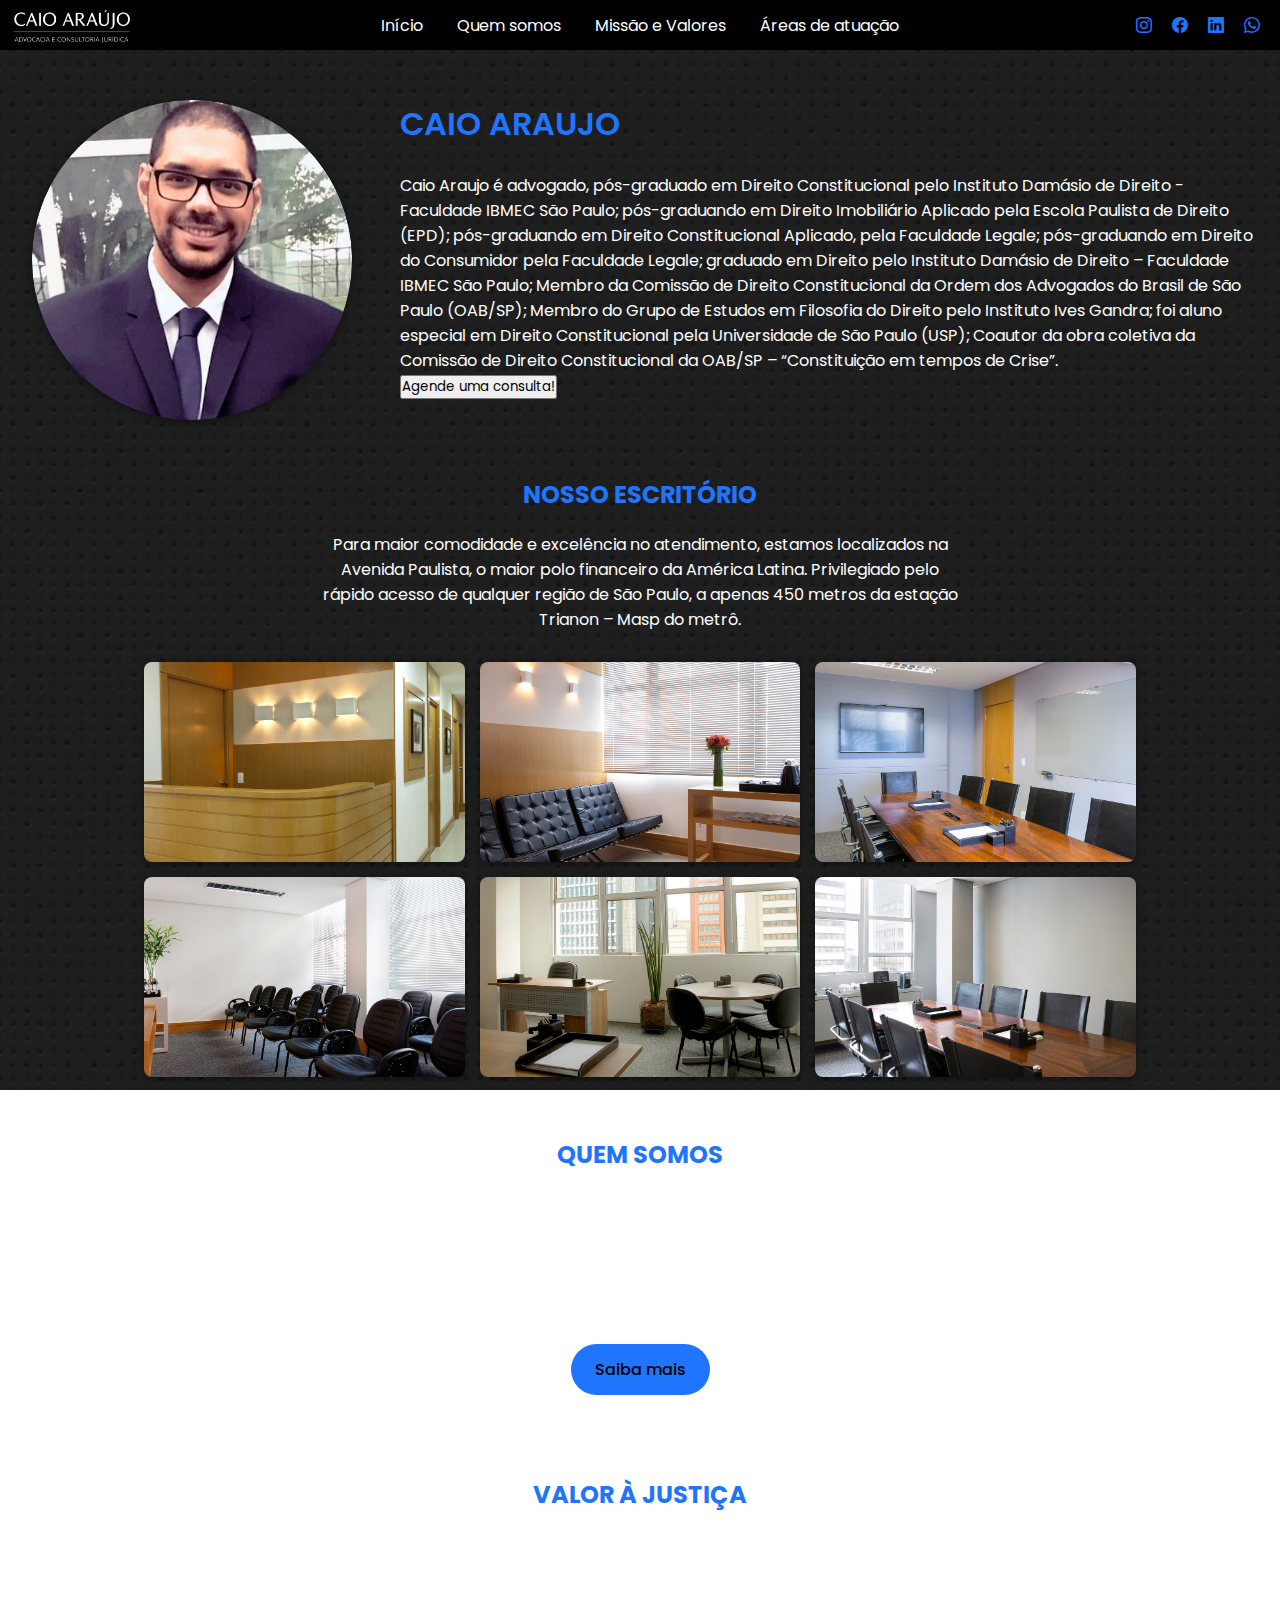
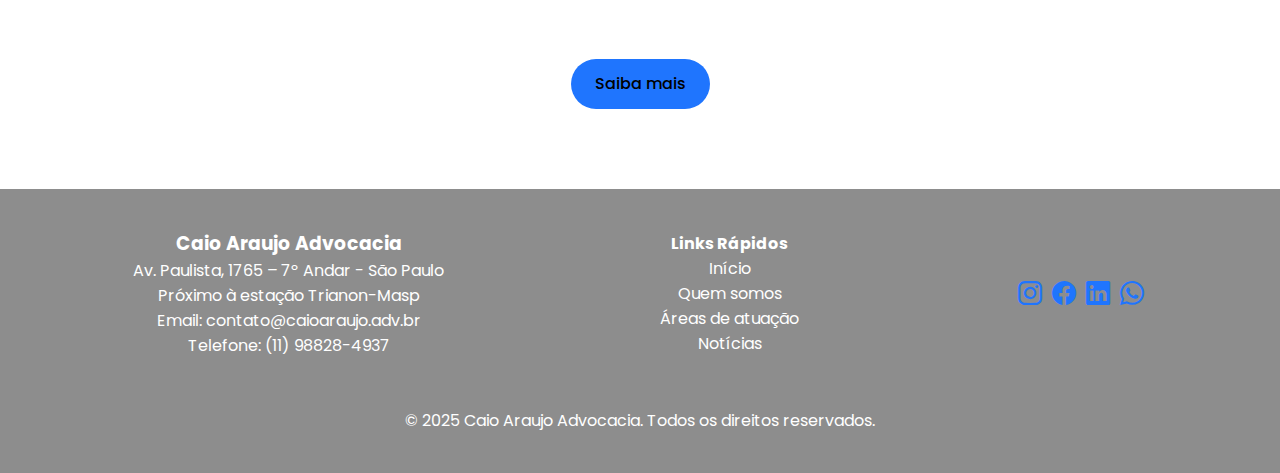
<file: index.html>
<!DOCTYPE html>
<html lang="pt-br">
<head>
    <meta charset="UTF-8">
    <meta name="viewport" content="width=Dr. Caio , initial-scale=1.0">
    <link rel="stylesheet" href="style.css">
    <link rel="stylesheet" href="Responsivo.css" media="screen">
          
    <!-- Icones-->
    <link rel="stylesheet" href="https://cdn.jsdelivr.net/npm/bootstrap-icons@1.11.3/font/bootstrap-icons.min.css">
    <link rel="stylesheet" href="https://cdnjs.cloudflare.com/ajax/libs/font-awesome/6.5.0/css/all.min.css">
        
    <!-- Fontes-->
    <link rel="preconnect" href="https://fonts.googleapis.com">
<link rel="preconnect" href="https://fonts.gstatic.com" crossorigin>
<link href="https://fonts.googleapis.com/css2?family=Nunito:ital,wght@0,200..1000;1,200..1000&family=Poppins:ital,wght@0,100;0,200;0,300;0,400;0,500;0,600;0,700;0,800;0,900;1,100;1,200;1,300;1,400;1,500;1,600;1,700;1,800;1,900&display=swap" rel="stylesheet">
    <title>Caio - Advogados Associados</title>
</head>
<body>
  <!-- Barra de navegação -->
    <header>
      <nav class="navbar-desktop">
          <img src="IMG/Logo.png" alt="Logo do escritório" class="logo">
          
          <button class="btn-mobile" id="btn-mobile">Menu</button>

            <ul class="nav-links" id="nav-links">
            <li><a href="index.html">Início</a></li>
               <li><a href="quem-somos.html">Quem somos</a></li>
                <li><a href="missão-visão-valores.html">Missão e Valores</a></li>
                <li><a href="Áreas.html">Áreas de atuação</a></li>
          </ul>

<!-- ícones das redes sociais -->
    <section class="icons">
        <a href="https://www.instagram.com/caio.araujo.adv/" target="_blank">
          <i class="bi bi-instagram"></i>
        </a>
        <a href="https://www.facebook.com/caio.araujo.adv" target="_blank">
          <i class="bi bi-facebook"></i>
        </a>
        <a href="https://www.linkedin.com/in/caio-augusto-borges-de-araujo-50769aa0/" target="_blank">
          <i class="bi bi-linkedin"></i>
        </a>
        <a href="https://api.whatsapp.com/send?1=pt_BR&phone=+5511988284937" target="_blank">
          <i class="bi bi-whatsapp"></i>
        </a>
    </section>
    </nav>
</header>
    <!-- Topo do Site -->
    <section class="topo" id="inicio">
      <div class="perfil">
        <img src="IMG/Caio-Araujo.png" alt="Foto de Perfil">
      </div>

      <!-- Biografia -->
      <div class="txt-perfil">
        <h1>Caio Araujo</h1>
        <br>
        <p>Caio Araujo é advogado, pós-graduado em Direito Constitucional pelo Instituto 
          Damásio de Direito - Faculdade IBMEC São Paulo; pós-graduando em Direito 
          Imobiliário Aplicado pela Escola Paulista de Direito (EPD); pós-graduando 
          em Direito Constitucional Aplicado, pela Faculdade Legale; pós-graduando em 
          Direito do Consumidor pela Faculdade Legale; graduado em Direito pelo Instituto 
          Damásio de Direito – Faculdade IBMEC São Paulo; 
          Membro da Comissão de Direito Constitucional da Ordem dos Advogados do Brasil
          de São Paulo (OAB/SP); Membro do Grupo de Estudos em 
          Filosofia do Direito pelo Instituto Ives Gandra; 
          foi aluno especial em Direito Constitucional pela Universidade de São Paulo (USP); Coautor da obra coletiva da Comissão de Direito Constitucional da OAB/SP – “Constituição em tempos de Crise”.</p>

          <div class="btn-contato">
              <a href="https://api.whatsapp.com/send?1=pt_BR&phone=+5511988284937" target="_blank">
              <button>Agende uma consulta!</button>
              </a>
          </div>
      </div>
    </section>
    
      <!-- Nosso escritório -->
      <section>
        <div class="escritorio">
          <h2>Nosso escritório</h2>
          <p>Para maior comodidade e excelência no atendimento, estamos localizados na Avenida Paulista, o maior polo financeiro da América Latina. Privilegiado pelo rápido acesso de qualquer região de São Paulo,
            a apenas 450 metros da estação Trianon – Masp do metrô.</p>
        
            <div class="grid-fotos">
              <img src="IMG/Escritorio-00.jpg" alt="Foto 1">
              <img src="IMG/Escritorio-01.jpg" alt="Foto 2">
              <img src="IMG/Escritorio-02.jpg" alt="Foto 3">
              <img src="IMG/Escritorio-03.jpg" alt="Foto 4">
              <img src="IMG/Escritorio-04.jpg" alt="Foto 5">
              <img src="IMG/Escritorio-05.jpg" alt="Foto 6">
            </div>

        </div>
      </section>

      <!-- Quem somos -->
      <section>
        <div class="quem-somos">
          <h3>Quem somos</h3>
          <p>Caio Araujo Advocacia e Consultoria Jurídica é um escritório que acredita no personalismo. Isto é, busca uma relação próxima com seu cliente, analisando seu caso 
            individualmente e buscando a solução mais adequada aos anseios do caso concreto</p>

            <a href="quem-somos.html">Saiba mais</a>
        </div>
      </section>

      <!-- Missão, Visão e Valores -->
      <section class="missao">
        <div class="missao-container">
          <h3> Valor à Justiça</h3>
          <p>
             Atuamos com ética, responsabilidade e dedicação, guiados por princípios sólidos que refletem nosso propósito e visão de futuro. Conheça os valores que sustentam nosso trabalho.
          </p>

          <a href="missão-visão-valores.html" class="btn-saiba-mais">Saiba mais</a>
        </div>
      </section>

      <!-- Rodapé -->
<footer>
      <div class="footer-container">
    <div class="footer-info">
      <h3>Caio Araujo Advocacia</h3>
      <p>Av. Paulista, 1765 – 7º Andar - São Paulo <br>
         Próximo à estação Trianon-Masp</p>
      <p>Email: contato@caioaraujo.adv.br</p>
      <p>Telefone: (11) 98828-4937</p>
    </div>

    <div class="footer-links">
      <h4>Links Rápidos</h4>
      <ul>
        <li><a href="#">Início</a></li>
        <li><a href="#">Quem somos</a></li>
        <li><a href="#">Áreas de atuação</a></li>
        <li><a href="#">Notícias</a></li>
      </ul>
    </div>

    <div class="footer-social">
      <a href="https://www.instagram.com/caio.araujo.adv/" target="_blank"><i class="bi bi-instagram"></i></a>
      <a href="https://www.facebook.com/caio.araujo.adv" target="_blank"><i class="bi bi-facebook"></i></a>
      <a href="https://www.linkedin.com/in/caio-augusto-borges-de-araujo-50769aa0/" target="_blank"><i class="bi bi-linkedin"></i></a>
      <a href="https://api.whatsapp.com/send?1=pt_BR&phone=+5511988284937" target="_blank"><i class="bi bi-whatsapp"></i></a>
    </div>
  </div>

  <div class="footer-bottom">
    <p>&copy; 2025 Caio Araujo Advocacia. Todos os direitos reservados.</p>
  </div>
</footer>
    <script src="script.js"></script>
</body>
</file>
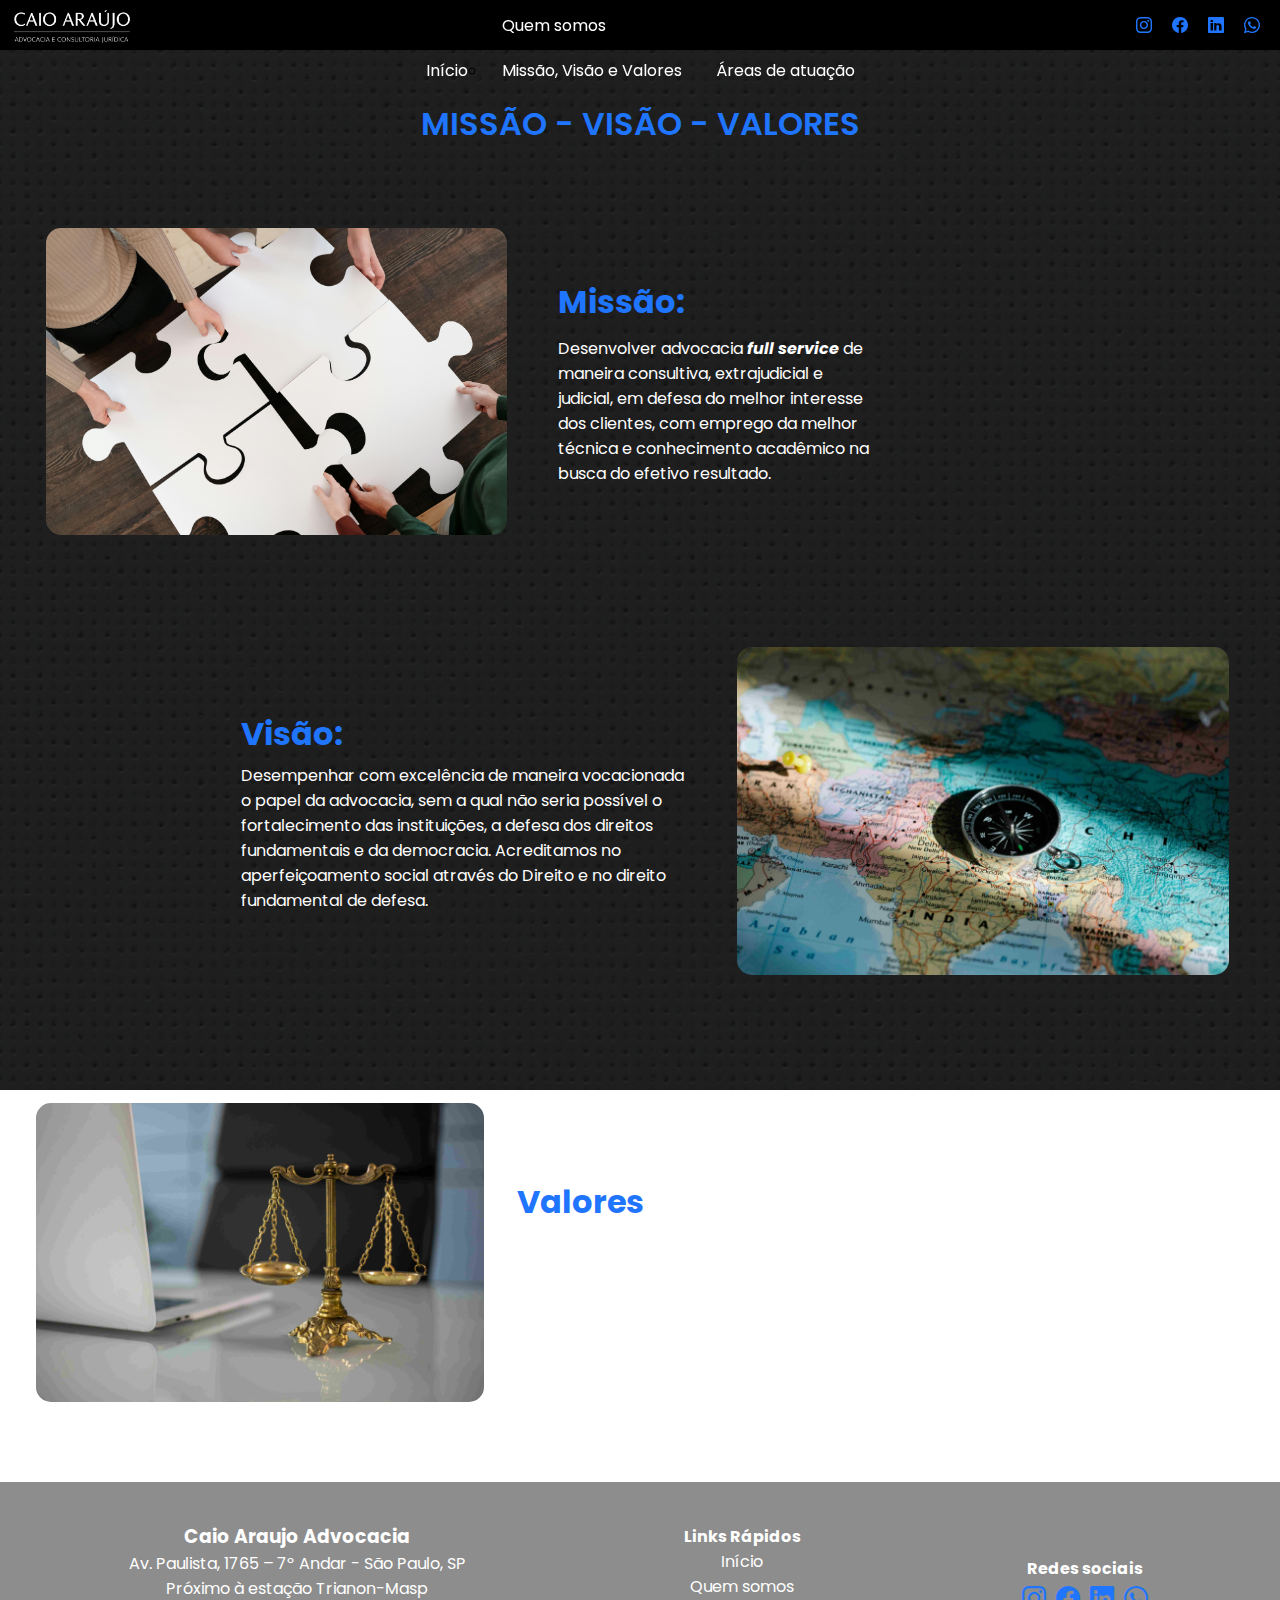
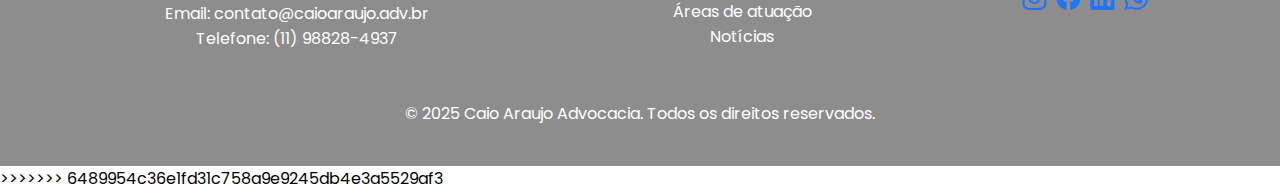
<file: missão-visão-valores.html>
<!DOCTYPE html>
<html lang="pt-br">
<head>
    <meta charset="UTF-8">
    <meta name="viewport" content="width=device-width, initial-scale=1.0">
    <link rel="stylesheet" href="style.css">
          <!-- Icones-->
    <link rel="stylesheet" href="https://cdn.jsdelivr.net/npm/bootstrap-icons@1.11.3/font/bootstrap-icons.min.css">
    <link rel="stylesheet" href="https://cdnjs.cloudflare.com/ajax/libs/font-awesome/6.5.0/css/all.min.css">
        <!-- Fontes-->
    <link rel="preconnect" href="https://fonts.googleapis.com">
<link rel="preconnect" href="https://fonts.gstatic.com" crossorigin>
<link href="https://fonts.googleapis.com/css2?family=Nunito:ital,wght@0,200..1000;1,200..1000&family=Poppins:ital,wght@0,100;0,200;0,300;0,400;0,500;0,600;0,700;0,800;0,900;1,100;1,200;1,300;1,400;1,500;1,600;1,700;1,800;1,900&display=swap" rel="stylesheet">    
    <title>Missão, Visão e Valores</title>
</head>
<body>
     <!-- Barra de navegação -->
    <header>
      <nav class="navbar-desktop">
          <img src="IMG/Logo.png" alt="Logo do escritório" class="logo">
          <ul class="nav-links">
            <li><a href="index.html">Início</a></li>
          <li class="dropdown">
              <a href="#">Escritório <span class="arrow">&#9662;</span></a>
           <ul class="submenu">
               <li><a href="quem-somos.html">Quem somos</a></li>
                <li><a href="missão-visão-valores.html">Missão, Visão e Valores</a></li>
            </ul>
          </li>
                <li><a href="Áreas.html">Áreas de atuação</a></li>
          </ul>

<!-- ícones das redes sociais -->
    <section class="icons">
        <a href="https://www.instagram.com/caio.araujo.adv/" target="_blank">
          <i class="bi bi-instagram"></i>
        </a>
        <a href="https://www.facebook.com/caio.araujo.adv" target="_blank">
          <i class="bi bi-facebook"></i>
        </a>
        <a href="https://www.linkedin.com/in/caio-augusto-borges-de-araujo-50769aa0/" target="_blank">
          <i class="bi bi-linkedin"></i>
        </a>
        <a href="https://api.whatsapp.com/send?1=pt_BR&phone=+5511988284937" target="_blank">
          <i class="bi bi-whatsapp"></i>
        </a>
    </section>
    </nav>
</header>

<main>
    <section class="valores-container">
      <h1>Missão - Visão - Valores</h1>
    </section>

    <!-- Missão -->
    <section class="img-missao">
      <img src="IMG/missao.jpg" alt="Aperto de mãos simbolizando a missão de confiabilidade">

      <div>
        <h2>Missão:</h2>
        <p>Desenvolver advocacia <strong><em>full service</em></strong> de maneira consultiva, extrajudicial e judicial, 
          em defesa do melhor interesse dos clientes, com emprego da melhor técnica e conhecimento acadêmico na busca do efetivo resultado.</p>
      </div>
    </section>

    <!-- Visão -->
    <section class="img-visao">
      <img src="IMG/visao.jpg" alt="Mapa mundi com um alfinete amarelo, fazendo alusão a localização que deseja chegar">

      <div>
        <h2>Visão:</h2>
        <p>Desempenhar com excelência de maneira vocacionada o papel da advocacia, sem a qual não seria possível o fortalecimento das instituições, a defesa dos direitos 
          fundamentais e da democracia. Acreditamos no aperfeiçoamento social através do Direito e no direito fundamental de defesa.</p>
      </div>
    </section>

    <!-- Valores -->
    <section class="img-valores">
      <img src="IMG/valores.jpg" alt="Balança do Direito ao lado de um noteboock">
      
      <div>
        <h2>Valores</h2>
        <p>Relacionamento humanista com o cliente. Tecnicidade e conhecimento acadêmico. Constância no aperfeiçoamento técnico. 
        Ética e transparência. Efetividade e diligência.</p>
      </div>
      </section>

</main>

<!-- Footer do site-->
<footer>
      <div class="footer-container">
    <div class="footer-info">
      <h3>Caio Araujo Advocacia</h3>
      <p>Av. Paulista, 1765 – 7º Andar - São Paulo, SP<br>
         Próximo à estação Trianon-Masp</p>
      <p>Email: contato@caioaraujo.adv.br</p>
      <p>Telefone: (11) 98828-4937</p>
    </div>

    <div class="footer-links">
      <h4>Links Rápidos</h4>
      <ul>
        <li><a href="#">Início</a></li>
        <li><a href="#">Quem somos</a></li>
        <li><a href="#">Áreas de atuação</a></li>
        <li><a href="#">Notícias</a></li>
      </ul>
    </div>

    <div class="footer-social">
      <h4>Redes sociais</h4>
      <a href="https://www.instagram.com/caio.araujo.adv/" target="_blank"><i class="bi bi-instagram"></i></a>
      <a href="https://www.facebook.com/caio.araujo.adv" target="_blank"><i class="bi bi-facebook"></i></a>
      <a href="https://www.linkedin.com/in/caio-augusto-borges-de-araujo-50769aa0/" target="_blank"><i class="bi bi-linkedin"></i></a>
      <a href="https://api.whatsapp.com/send?1=pt_BR&phone=+5511988284937" target="_blank"><i class="bi bi-whatsapp"></i></a>
    </div>
  </div>

  <div class="footer-bottom">
    <p>&copy; 2025 Caio Araujo Advocacia. Todos os direitos reservados.</p>
  </div>
</footer>
    <script src="script.js"></script>
</body>
>>>>>>> 6489954c36e1fd31c758a9e9245db4e3a5529af3
</html>
</file>
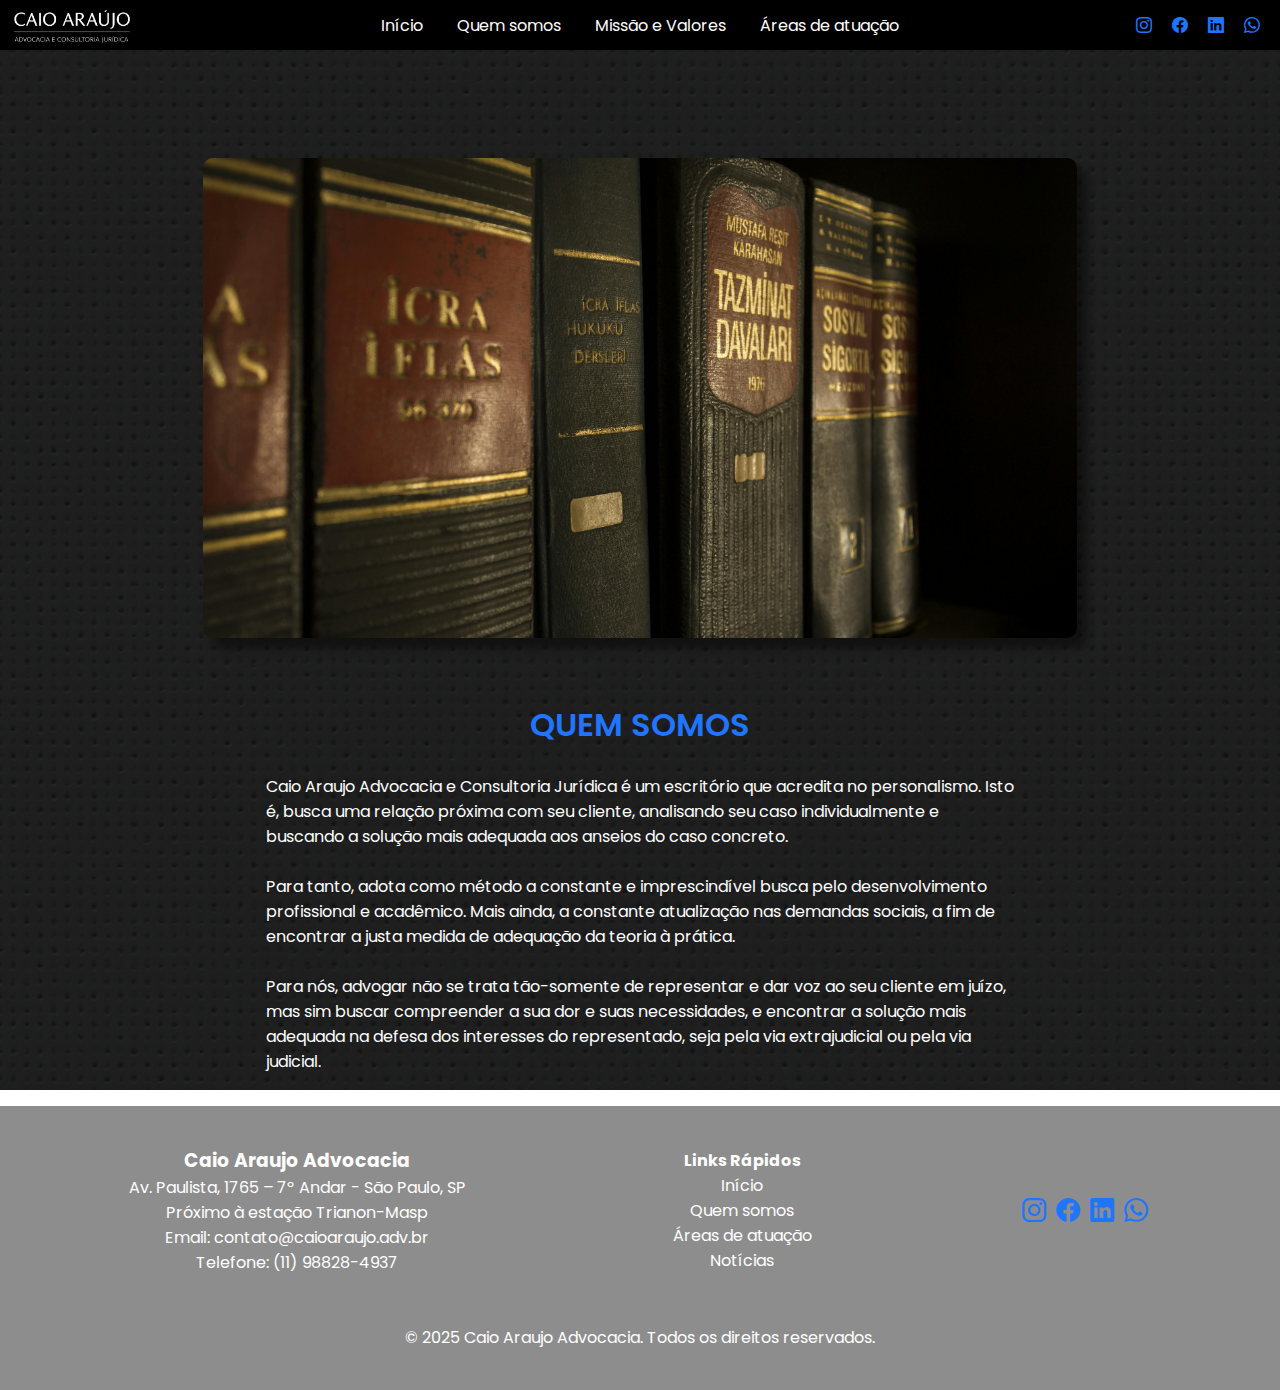
<file: quem-somos.html>
<!DOCTYPE html>
<html lang="pt-br">
<head>
    <meta charset="UTF-8">
    <meta name="viewport" content="width=device-width, initial-scale=1.0">
     <link rel="stylesheet" href="style.css">
     <link rel="stylesheet" href="Responsivo.css" media="screen">   

    <!-- Icones-->
    <link rel="stylesheet" href="https://cdn.jsdelivr.net/npm/bootstrap-icons@1.11.3/font/bootstrap-icons.min.css">
    <link rel="stylesheet" href="https://cdnjs.cloudflare.com/ajax/libs/font-awesome/6.5.0/css/all.min.css">
        
    <!-- Fontes-->
    <link rel="preconnect" href="https://fonts.googleapis.com">
<link rel="preconnect" href="https://fonts.gstatic.com" crossorigin>
<link href="https://fonts.googleapis.com/css2?family=Nunito:ital,wght@0,200..1000;1,200..1000&family=Poppins:ital,wght@0,100;0,200;0,300;0,400;0,500;0,600;0,700;0,800;0,900;1,100;1,200;1,300;1,400;1,500;1,600;1,700;1,800;1,900&display=swap" rel="stylesheet">    
    <title>Quem somos</title>
</head>
<body>

     <!-- Barra de navegação -->
    <header>
      <nav class="navbar-desktop">
          <img src="IMG/Logo.png" alt="Logo do escritório" class="logo">
          
          <button class="btn-mobile" id="btn-mobile">Menu</button>
          
          <ul class="nav-links" id="nav-links">
            <li><a href="index.html">Início</a></li>
               <li><a href="quem-somos.html">Quem somos</a></li>
                <li><a href="missão-visão-valores.html">Missão e Valores</a></li>
                <li><a href="Áreas.html">Áreas de atuação</a></li>
          </ul>

<!-- ícones das redes sociais -->
    <section class="icons">
        <a href="https://www.instagram.com/caio.araujo.adv/" target="_blank">
          <i class="bi bi-instagram"></i>
        </a>
        <a href="https://www.facebook.com/caio.araujo.adv" target="_blank">
          <i class="bi bi-facebook"></i>
        </a>
        <a href="https://www.linkedin.com/in/caio-augusto-borges-de-araujo-50769aa0/" target="_blank">
          <i class="bi bi-linkedin"></i>
        </a>
        <a href="https://api.whatsapp.com/send?1=pt_BR&phone=+5511988284937" target="_blank">
          <i class="bi bi-whatsapp"></i>
        </a>
    </section>
    </nav>
</header>

<section class="txt-escritorio">
    <div id="perfil">
        <img src="IMG/islider-1.jpg" alt="Foto de livros de Direito">
    </div>

    <div class="texto">
        <h1>Quem somos</h1>
        <br>
            <p>
            Caio Araujo Advocacia e Consultoria Jurídica é um escritório que acredita no personalismo. 
            Isto é, busca uma relação próxima com seu cliente, analisando seu caso individualmente e buscando 
            a solução mais adequada aos anseios do caso concreto.
        </p>
        <br>
        <p>
            Para tanto, adota como método a constante e imprescindível busca pelo desenvolvimento profissional 
            e acadêmico. Mais ainda, a constante atualização nas demandas sociais, a fim de encontrar a justa 
            medida de adequação da teoria à prática.
        </p>
        <br>
        <p>
            Para nós, advogar não se trata tão-somente de representar e dar voz ao seu cliente em juízo, mas sim 
            buscar compreender a sua dor e suas necessidades, e encontrar a solução mais adequada na defesa dos 
            interesses do representado, seja pela via extrajudicial ou pela via judicial.
        </p>
  </div>
</section>

    <!-- Rodapé -->
<footer>
      <div class="footer-container">
    <div class="footer-info">
      <h3>Caio Araujo Advocacia</h3>
      <p>Av. Paulista, 1765 – 7º Andar - São Paulo, SP<br>
         Próximo à estação Trianon-Masp</p>
      <p>Email: contato@caioaraujo.adv.br</p>
      <p>Telefone: (11) 98828-4937</p>
    </div>

    <div class="footer-links">
      <h4>Links Rápidos</h4>
      <ul>
        <li><a href="#">Início</a></li>
        <li><a href="#">Quem somos</a></li>
        <li><a href="#">Áreas de atuação</a></li>
        <li><a href="#">Notícias</a></li>
      </ul>
    </div>

    <div class="footer-social">
      <a href="https://www.instagram.com/caio.araujo.adv/" target="_blank"><i class="bi bi-instagram"></i></a>
      <a href="https://www.facebook.com/caio.araujo.adv" target="_blank"><i class="bi bi-facebook"></i></a>
      <a href="https://www.linkedin.com/in/caio-augusto-borges-de-araujo-50769aa0/" target="_blank"><i class="bi bi-linkedin"></i></a>
      <a href="https://api.whatsapp.com/send?1=pt_BR&phone=+5511988284937" target="_blank"><i class="bi bi-whatsapp"></i></a>
    </div>
  </div>

  <div class="footer-bottom">
    <p>&copy; 2025 Caio Araujo Advocacia. Todos os direitos reservados.</p>
  </div>
</footer>

<script src="script.js"></script>

</body>
</html>
</file>
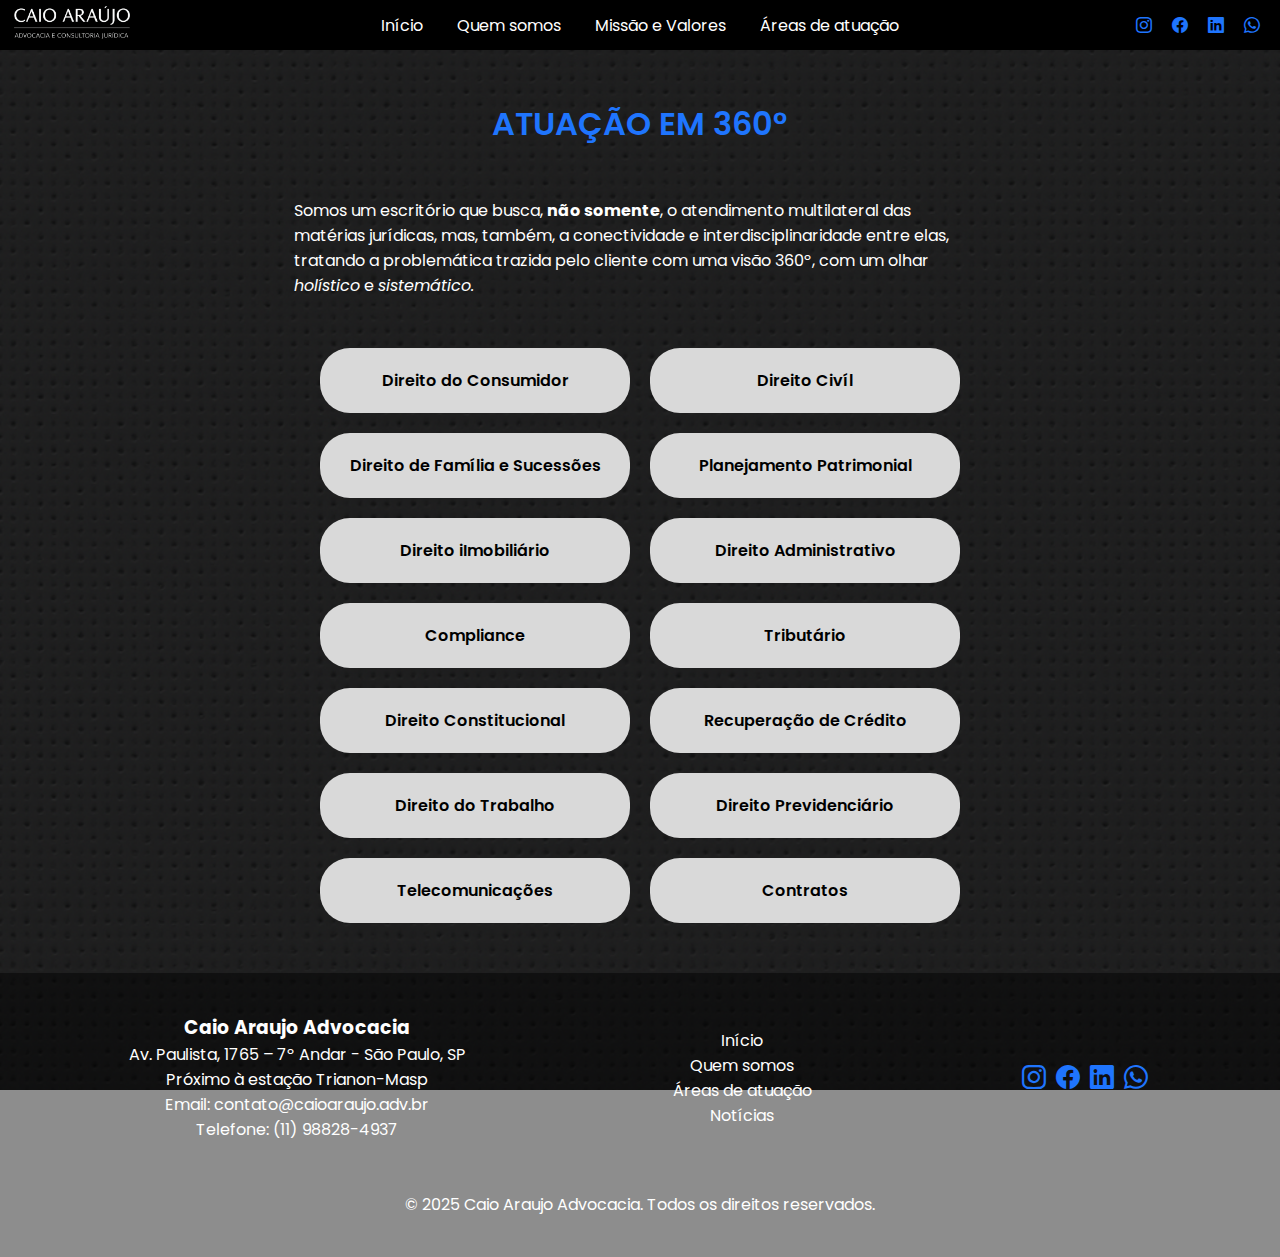
<file: Áreas.html>
<!DOCTYPE html>
<html lang="en">
<head>
    <meta charset="UTF-8">
    <meta name="viewport" content="width=device-width, initial-scale=1.0">
    <link rel="stylesheet" href="style.css">
    <link rel="stylesheet" href="Responsivo.css" media="screen">     

    <!-- Icones-->
    <link rel="stylesheet" href="https://cdn.jsdelivr.net/npm/bootstrap-icons@1.11.3/font/bootstrap-icons.min.css">
    <link rel="stylesheet" href="https://cdnjs.cloudflare.com/ajax/libs/font-awesome/6.5.0/css/all.min.css">
        
    <!-- Fontes-->
    <link rel="preconnect" href="https://fonts.googleapis.com">
<link rel="preconnect" href="https://fonts.gstatic.com" crossorigin>
<link href="https://fonts.googleapis.com/css2?family=Nunito:ital,wght@0,200..1000;1,200..1000&family=Poppins:ital,wght@0,100;0,200;0,300;0,400;0,500;0,600;0,700;0,800;0,900;1,100;1,200;1,300;1,400;1,500;1,600;1,700;1,800;1,900&display=swap" rel="stylesheet">    
    <title>Áreas de Atuação</title>
</head>
<body>
     <!-- Barra de navegação -->
    <header>
      <nav class="navbar-desktop">
          
           <a href="index.html">
        <img src="IMG/Logo.png" alt="Logo do escritório" class="logo">
        </a>
          
          <button class="btn-mobile" id="btn-mobile">Menu</button>

          <ul class="nav-links" id="nav-links">
            <li><a href="index.html">Início</a></li>
               <li><a href="quem-somos.html">Quem somos</a></li>
                <li><a href="missão-visão-valores.html">Missão e Valores</a></li>
                <li><a href="Áreas.html">Áreas de atuação</a></li>
          </ul>

<!-- ícones das redes sociais -->
    <section class="icons">
        <a href="https://www.instagram.com/caio.araujo.adv/" target="_blank">
          <i class="bi bi-instagram"></i>
        </a>
        <a href="https://www.facebook.com/caio.araujo.adv" target="_blank">
          <i class="bi bi-facebook"></i>
        </a>
        <a href="https://www.linkedin.com/in/caio-augusto-borges-de-araujo-50769aa0/" target="_blank">
          <i class="bi bi-linkedin"></i>
        </a>
        <a href="https://api.whatsapp.com/send?1=pt_BR&phone=+5511988284937" target="_blank">
          <i class="bi bi-whatsapp"></i>
        </a>
    </section>
    </nav>
</header>

<main>
<section class="titulo-atuacao">
    <h1> Atuação em 360°</h1>

    <p>
        Somos um escritório que busca, <strong>não somente</strong>, o atendimento multilateral das 
        matérias jurídicas, mas, também, a conectividade e interdisciplinaridade entre elas, 
        tratando a problemática trazida pelo cliente com uma visão 360º, com um olhar <em>holístico</em> e 
        <em>sistemático.</em>
    </p>
</section>

    <section class="grid-container">
        <div class="card">
            <p>Direito do Consumidor</p>
        </div>

        <div class="card">
            <p>Direito Civíl</p>
        </div>

        <div class="card">
            <p>Direito de Família e Sucessões</p>
        </div>

        <div class="card">
            <p>Planejamento Patrimonial</p>
        </div>

        <div class="card">
            <p>Direito iImobiliário</p>
        </div>

        <div class="card">
            <p>Direito Administrativo</p>
        </div>

        <div class="card">
            <p>Compliance</p>
        </div>
    
        <div class="card">
            <p>Tributário</p>
        </div>

        <div class="card">
            <p>Direito Constitucional</p>
        </div>

        <div class="card">
            <p>Recuperação de Crédito</p>
        </div>

        <div class="card">
            <p>Direito do Trabalho</p>
        </div>

        <div class="card">
            <p>Direito Previdenciário</p>
        </div>

        <div class="card">
            <p>Telecomunicações</p>
        </div>

        <div class="card">
            <p>Contratos</p>
        </div>

    </section>

</main>

<!-- Footer do site-->
<footer>
      <div class="footer-container">
    <div class="footer-info">
      <h3>Caio Araujo Advocacia</h3>
      <p>Av. Paulista, 1765 – 7º Andar - São Paulo, SP<br>
         Próximo à estação Trianon-Masp</p>
      <p>Email: contato@caioaraujo.adv.br</p>
      <p>Telefone: (11) 98828-4937</p>
    </div>

    <div class="footer-links">
      <ul>
        <li><a href="#">Início</a></li>
        <li><a href="#">Quem somos</a></li>
        <li><a href="#">Áreas de atuação</a></li>
        <li><a href="#">Notícias</a></li>
      </ul>
    </div>

    <div class="footer-social">
      <a href="https://www.instagram.com/caio.araujo.adv/" target="_blank"><i class="bi bi-instagram"></i></a>
      <a href="https://www.facebook.com/caio.araujo.adv" target="_blank"><i class="bi bi-facebook"></i></a>
      <a href="https://www.linkedin.com/in/caio-augusto-borges-de-araujo-50769aa0/" target="_blank"><i class="bi bi-linkedin"></i></a>
      <a href="https://api.whatsapp.com/send?1=pt_BR&phone=+5511988284937" target="_blank"><i class="bi bi-whatsapp"></i></a>
    </div>
  </div>

  <div class="footer-bottom">
    <p>&copy; 2025 Caio Araujo Advocacia. Todos os direitos reservados.</p>
  </div>
</footer>
    <script src="script.js"></script>

</body>
</file>
<file: style.css>
@import url('https://fonts.googleapis.com/css2?family=Poppins:wght@300;500;600&display=swap');

:root{
    --cor-texto: #fff ;
    --cor-Link-botões: #1F75FE;
    --cor-hover: #D9D9D9;
    --cor-destaques: #A58D5C;
}

html {
  scroll-behavior: smooth;
}

*{
    padding: 0;
    margin: 0;
    box-sizing: border-box;
    font-family:  "Poppins", sans-serif;
}

body{
    background-image: url(IMG/background-body.png);
    background-size: cover;
    background-position: center;
    background-repeat: no-repeat;
    background-attachment: fixed;
}

heade{
    position: sticky;
    z-index: 1;
    top: 0;
}

.logo{
    height: 9rem;
    margin-top: 5px;
    
}

.navbar-desktop{
  position: fixed;
  top: 0;
  left: 0;
  right: 0;
  z-index: 1;
  background-color: black;
  height: 50px;
  display: flex;
  justify-content: space-between;
  align-items: center;
}

.nav-links {
  list-style: none;
  padding: 0;
  margin: 0;
}

.nav-links > li {
  position: relative;
  display: inline-block;
}

.nav-links a {
  text-decoration: none;
  padding: 10px 15px;
  display: block;
  color: var(--cor-texto);
}

.nav-links a:hover{
  color: var(--cor-Link-botões);
}

.arrow {
  margin-left: 5px;
}


.icons {
  display: flex;
  gap: 20px;
  margin-right: 20px;
}

.icons a:hover{
  transform: scale(1.4);
}

.icons a {
  display: flex;
  transition: .3s;
}

.icons a i {
  font-size: 1rem;
  color: var(--cor-Link-botões); 
}

.btn-mobile{
  display: none;
}

/* topo do site */
.topo{
  display: flex;
  padding-top: 100px;
}

/* foto */
.perfil img{
 width: 20rem;
 height: 20rem;
 background-size: cover;
 object-fit: cover;
 object-position: top;
 border-radius: 50%;
 box-shadow: 0 2px 10px rgba(0, 0, 0, 0.447);
 margin-left: 2rem;
}

/* texto do perfil */
.txt-perfil{
  margin-left: 3rem;
  margin-right: 2%;
}

.txt-perfil h1{
  font-size: 2rem;
  text-transform: uppercase;
  color: var(--cor-Link-botões);
  font-weight: 550;
}

.txt-perfil p {
  color: var(--cor-texto);
}

/* Botão de Agendar visita */
.btn-links{
  background-color: var(--cor-Link-botões);
  color: black;
  border: none;
  cursor: pointer;
  font-size: 1rem;
  font-weight: 500;
  margin: 2rem 0;
  padding: .8rem 1.5rem;
  border-radius: 30px;
  text-decoration: none; 
  display: inline-block;  
}

/* Nosso escritório */
.escritorio{
  display: flex;
  flex-direction: column;
  align-items: center;
  justify-content: center;
}

.escritorio h2{
  font-size: 1.5rem;
  margin-top: 50px;
  color: var(--cor-Link-botões);
  text-transform: uppercase;
}

.escritorio p{
  font-size: 1rem;
  color: var(--cor-texto);
  margin: 4%;
  text-align: center;
  width: 50%;
  margin: 20px auto;
}

/* Fotos do Escritório */
.grid-fotos{
  display: grid;
  grid-template-columns: repeat(3, 1fr);
  gap: 15px;
  margin: 10px auto;
  max-width: 62rem;
}

.grid-fotos img{
  width: 100%;
  height: 12.5rem;
  object-fit: cover;
  border-radius: 8px;
  box-shadow: 0 2px 8px rgba(0, 0, 0, 0.447);
}

/* quem somos - página principal */

.quem-somos{
  display: flex;
  flex-direction: column;
  align-items: center;
  justify-content: center;
}

.quem-somos h3{
  font-size: 1.5rem;
  margin-top: 50px;
  color: var(--cor-Link-botões);
  text-transform: uppercase;
}

.quem-somos p{
  font-size: 1rem;
  color: var(--cor-texto);
  margin: 4%;
  text-align: center;
  width: 50%;
  margin: 20px auto;
}

.quem-somos a{
   background-color: var(--cor-Link-botões);
  color: black;
  border: none;
  cursor: pointer;
  text-decoration: none;
  font-size: 1rem;
  font-weight: 500;
  margin-top: 2rem;
  margin-bottom: 2rem;
  padding: .8rem 1.5rem;
  border-radius: 30px;
}

/* Quem somos - página secudária */
.txt-escritorio{
  display: flex;
  flex-direction: column;
  margin-top: 4rem;
  padding: 2rem 1rem;
  line-height: 1,5;
  color: var(--cor-texto);
}

#perfil img{
  width: 70%;
  height: 30rem;
  background-size: cover;
  object-fit: cover;
  border-radius: 10px;
  margin: 5% auto;
  object-position: top;
  box-shadow: 10px 10px 10px rgba(0, 0, 0, 0.447);
  display: block;
}

/* título */
.texto h1{
  font-size: 2rem;
  text-transform: uppercase;
  color: var(--cor-Link-botões);
  font-weight: 600;
  text-align: center;
}

.texto p{
  max-width: 60%;
  align-items: center;
  text-align: left;
  margin: auto;
}

/* Missão, Visão e Valores - Index */

.missao{
  display: flex;
  flex-direction: column;
  align-items: center;
  justify-content: center;
}

.missao-container{
  display: flex;
  text-align: center;
  flex-direction: column;
  align-items: center;
}

.missao-container h3{
  font-size: 1.5rem;
  margin-top: 50px;
  text-align: center;
  color: var(--cor-Link-botões);
  text-transform: uppercase;
}

.missao-container p{
  font-size: 1rem;
  color: var(--cor-texto);
  margin: 4%;
  text-align: center;
  width: 50%;
  margin: 20px auto;
}

.missao-container a{
  background-color: var(--cor-Link-botões);
  color: black;
  border: none;
  cursor: pointer;
  text-decoration: none;
  font-size: 1rem;
  font-weight: 500;
  align-items: center;
  margin-top: 2rem;
  margin-bottom: 5rem;
  padding: .8rem 1.5rem;
  border-radius: 30px;
}

/* Missão - Visão - Valores - HTML */

.valores-container h1{
  font-size: 2rem;
  text-transform: uppercase;
  color: var(--cor-Link-botões);
  font-weight: 600;
  margin-top: 100px;
  text-align: center;
}

/* Missão */
.img-missao {
  display: flex;
  padding-top: 5rem;
  align-items: center;
  max-width: 90%;
  padding-bottom: 5rem;
}

.img-missao img{
  width: 40%;
  height: auto;
  margin-left: 4%;
  background-size: cover;
  object-fit: cover;
  border-radius: 15px;
  transition: 1s ease;
}

.img-missao img:hover{
  transform: scale(1.1);
}

.img-missao h2{
  color: var(--cor-Link-botões);
  margin-left: 8%;
  font-size: 2rem;
  margin-bottom: 10px;
}

.img-missao p{
  color: var(--cor-texto);
  margin-left: 8%;
  font-size: 1rem;
  max-width: 50%;
}

/* Visão */

.img-visao {
  display: flex;
  padding-top: 2rem;
  align-items: center;
  justify-content: end;
  margin-right: 4%;
  flex-direction: row-reverse;
  padding-bottom: 5rem;
}

.img-visao img{
  width: 40%;
  height: auto;
  margin-left: 4%;
  background-size: cover;
  object-fit: cover;
  border-radius: 15px;
  transition: 1s ease;
}

.img-visao img:hover{
  transform: scale(1.1);
}

.img-visao h2{
  color: var(--cor-Link-botões);
  margin-left: 35%;
  font-size: 2rem;
  margin-bottom: 5px;
}

.img-visao p{
  color: var(--cor-texto);
  margin-left: 35%;
  font-size: 1rem;
}

/* Valores */
.img-valores {
  display: flex;
  padding-top: 3rem;
  align-items: center;
  max-width: 70%;
  padding-bottom: 5rem;
}

.img-valores img{
  width: 50%;
  height: auto;
  margin-left: 4%;
  background-size: cover;
  object-fit: cover;
  border-radius: 15px;
  transition: 1s ease;
}

.img-valores img:hover{
  transform: scale(1.1);
}

.img-valores h2{
  color: var(--cor-Link-botões);
  margin-left: 8%;
  font-size: 2rem;
}

.img-valores p{
  color: var(--cor-texto);
  margin-left: 8%;
  font-size: 1rem;
}

/* Áreas de Atuação */

.titulo-atuacao{
  align-items: center;
  padding: 0 5%;
}

.titulo-atuacao h1{
  margin-top: 100px;
  text-align: center;
  color: var(--cor-Link-botões);
  font-size: 2rem;
  text-transform: uppercase;
  font-weight: 600;
}

.titulo-atuacao p{
  text-align: center;
  width: 60%;
  margin: 50px auto;
  text-align: left;
  color: var(--cor-texto);
}

/* Cards das Áreas */
.grid-container{
  display: grid;
  grid-template-columns: repeat(2, 1fr);
  gap: 20px;
  margin: 50px auto;
  width: 50%;
}

.card{
  display: flex;
  align-items: center;
  justify-content: center;
  background-color: var(--cor-hover);
  padding: 20px;
  border-radius: 30px;
  align-items: center;
  transition: .5s;
}

.card:hover{
  background-color: #A58D5C;
  transform: scale(1.1);
}

.card p{
  font-weight: 600;
  font-size: 1rem;
  white-space: nowrap;
}


/* Rodapé */
footer{
  background-color: rgba(0, 0, 0, 0.447);
  color: var(--cor-texto);
  padding: 40px;
  font-size: 1rem;
}

.footer-container, .footer-minimal, .footer-content{
  display: flex;
  justify-content: space-around;
  align-items: center;
  gap: 30px;
  text-align: center;
  font-size: 1rem;
} 


.footer-links ul{
  list-style-type: none;
  padding: 0;
}

.footer-links ul li a, .footer-social a{
  color: var(--cor-texto);
  text-decoration: none;
}

.footer-social a{
  margin: 3px;
  font-size: 1.5rem;
  color: var(--cor-Link-botões);
}

.footer-bottom{
  text-align: center;
  margin-top: 50px;
}
</file>
<file: Responsivo.css>
@media (max-width: 920px) {
  .btn-mobile {
    display: flex;
    padding: .5rem 2rem;
    font-size: 1.2rem;
    border: none;
    background-color: transparent;
    color: aliceblue;
    cursor: pointer;
    -webkit-tap-highlight-color: transparent;
  }

 .nav-links {
  display: flex;
  flex-direction: column;
  justify-content: space-around;
  align-items: center;
  text-align: center;
  position: absolute;
  width: 50%;
  height: 50vh;
  top: 50px;
  right: 0;
  background-color: black;
  transform: translateX(100%); 
  transition: transform .4s ease-in-out;
}

  .nav-links a:hover {
    color: var(--cor-texto);
  }

  .nav-links li a {
    display: block;
    -webkit-tap-highlight-color: transparent;
  }

  .icons {
    display: none;
  }

  #nav-links.active {
    transform: translateX(0); /* desliza pra dentro */
  }

  .topo {
    display: flex;
    flex-direction: column;
    align-items: center;
    justify-content: start;
  }

  .perfil img {
    display: block;
    margin: 0 auto;
  }

  .txt-perfil {
    text-align: center;
    margin: 0 auto;
    padding: 5%;
  }

  .txt-perfil h1 {
    text-align: center;
    margin: 30px auto;
  }

  .grid-fotos {
    display: grid;
    grid-template-columns: repeat(2, 1fr);
    gap: 15px;
    padding: 3%;
  }

  .grid-container {
    display: grid;
    grid-template-columns: repeat(1, 1fr);
    gap: 20px;
    padding: 4%;
    margin: 10px auto;
  }

  .card:hover {
    pointer-events: none;
  }

}

@media (min-width: 300px) and (max-width: 800px) {

  .btn-contato {
    display: flex;
    justify-content: center;
    margin: 0 auto;
  }

  .btn-links {
    width: 80%;
    /* ocupa 80% da largura da tela */
    max-width: 18rem;
    /* não passa de 300px */
    text-align: center;
    /* texto centralizado */
    text-decoration: none;
    font-weight: 500;
    color: black;
  }

  #perfil img {
    height: 12.5rem;
    width: 18rem;
  }

  .grid-fotos {
    display: grid;
    grid-template-columns: repeat(1, 1fr);
    gap: 20px;
    padding: 4%;
    margin: 50px auto;
  }

  .grid-fotos img {
    width: 20rem;
  }

  .escritorio h2,
  .quem-somos h3,
  .missao h3 {
    text-align: center;
    justify-content: center;
    font-size: 2rem;
  }


  /* missão visão e valores */

  .img-missao,
  .img-visao,
  .img-valores {
    flex-direction: column;
    align-items: center;
    text-align: center;
    max-width: 100%;
    padding: 2rem 1rem;
  }

  .img-missao img,
  .img-visao img,
  .img-valores img {
    width: 100%;
    max-width: 400px;
    margin: 0 0 1rem 0;
    pointer-events: none;
  }

  .img-missao h2,
  .img-visao h2,
  .img-valores h2,
  .img-missao p,
  .img-visao p,
  .img-valores p {
    margin: 0;
    max-width: 100%;
  }

  /* Área de Atuação - Grid */

  .grid-container {
    display: grid;
    grid-template-columns: repeat(1, 1fr);
    gap: 20px;
    padding: 4%;
    margin: 10px auto;
    justify-content: center;
  }

  .card:hover {
    transform: scale(1);
    background-color: var(--cor-hover);
  }

  .card p {
    white-space: nowrap;
  }

  /* footer */
  .footer-container {
    flex-direction: column;
    align-items: center;
    text-align: center;
    padding: 30px 15px;
  }

  .footer-info,
  .footer-links,
  .footer-social {
    margin: 0;
    margin-bottom: 20px;
    width: 100%;
    text-align: left;
  }

  .footer-info h3,
  .footer-links h4 {
    margin-bottom: 10px;
  }

  .footer-links ul {
    padding: 0;
    list-style: none;
  }

  .footer-links li {
    margin-bottom: 5px;
  }

  .footer-social {
    display: flex;
    flex-direction: row;
    justify-content: center;
  }

  .footer-social a {
    margin: auto;
    font-size: 2rem;
  }

  /* Ajustes para o texto de copyright */
  .footer-bottom {
    text-align: center;
    font-size: 1rem;
  }
}
</file>
